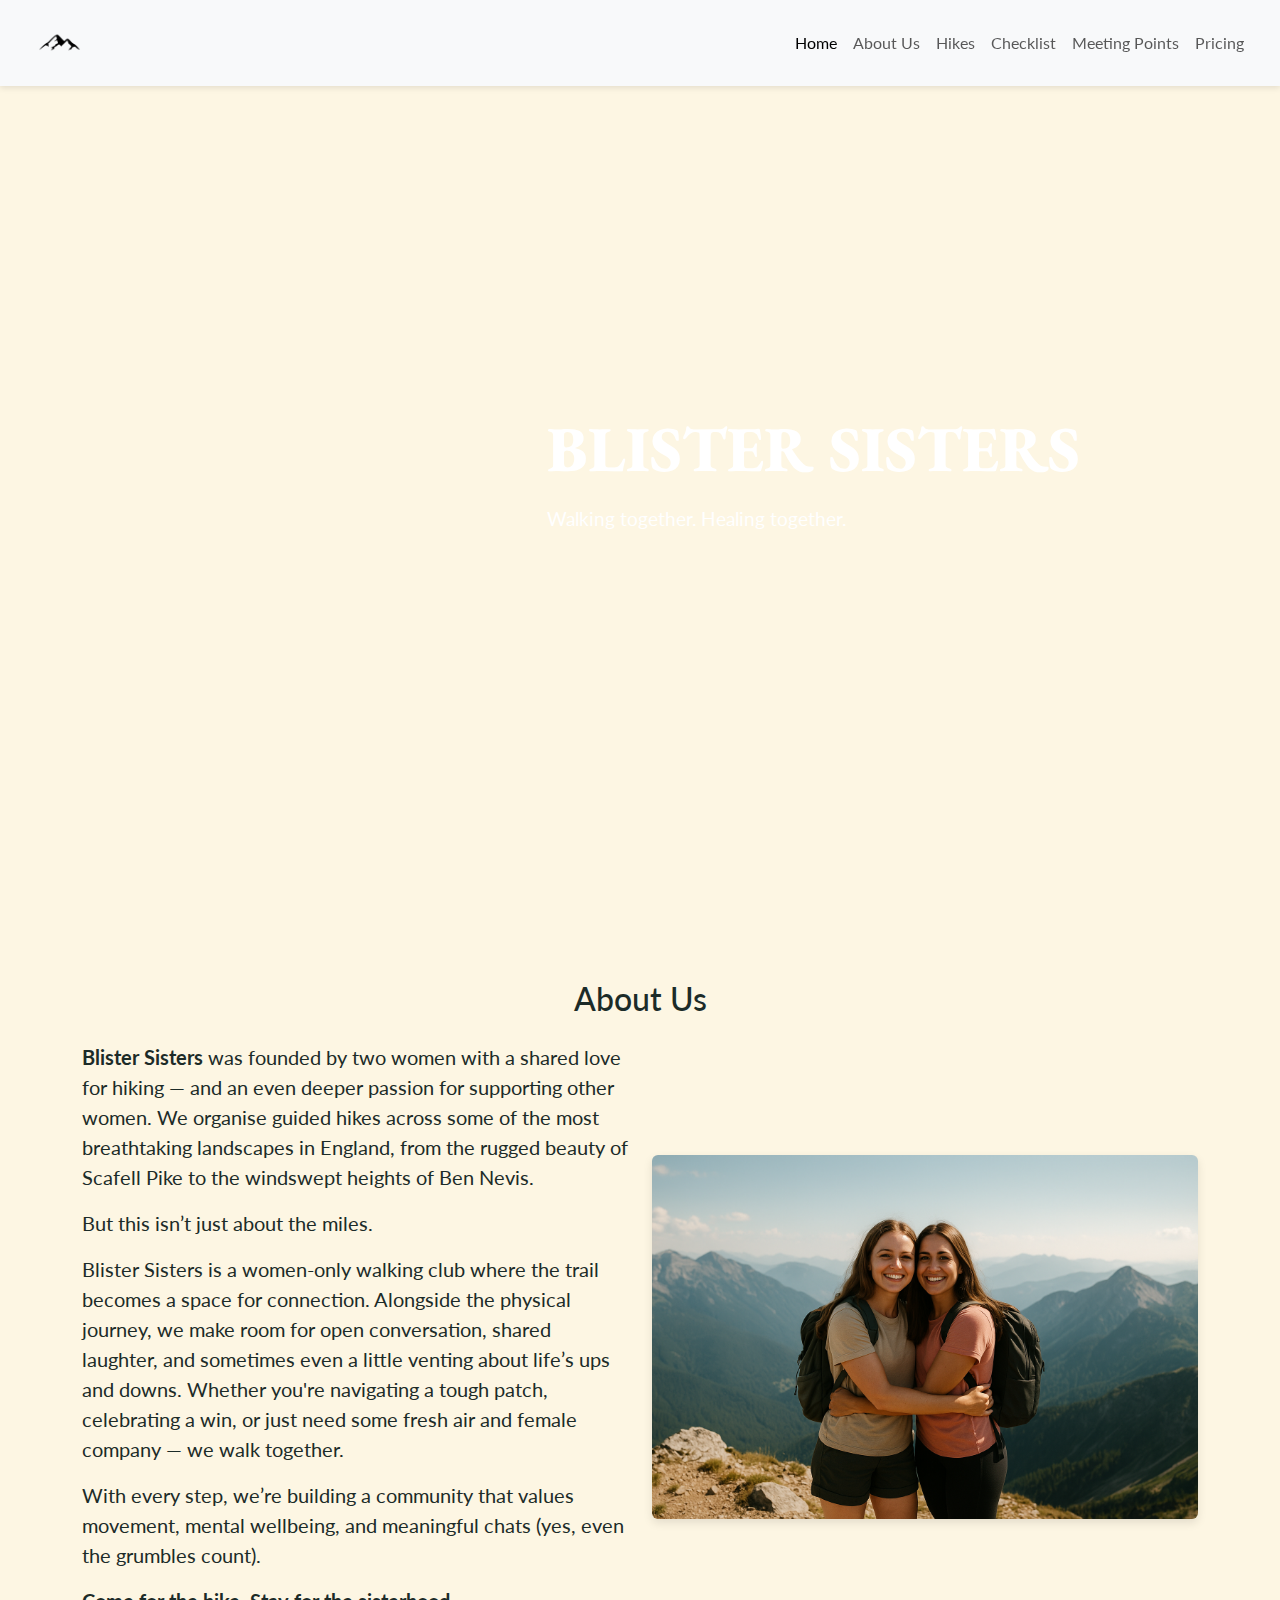
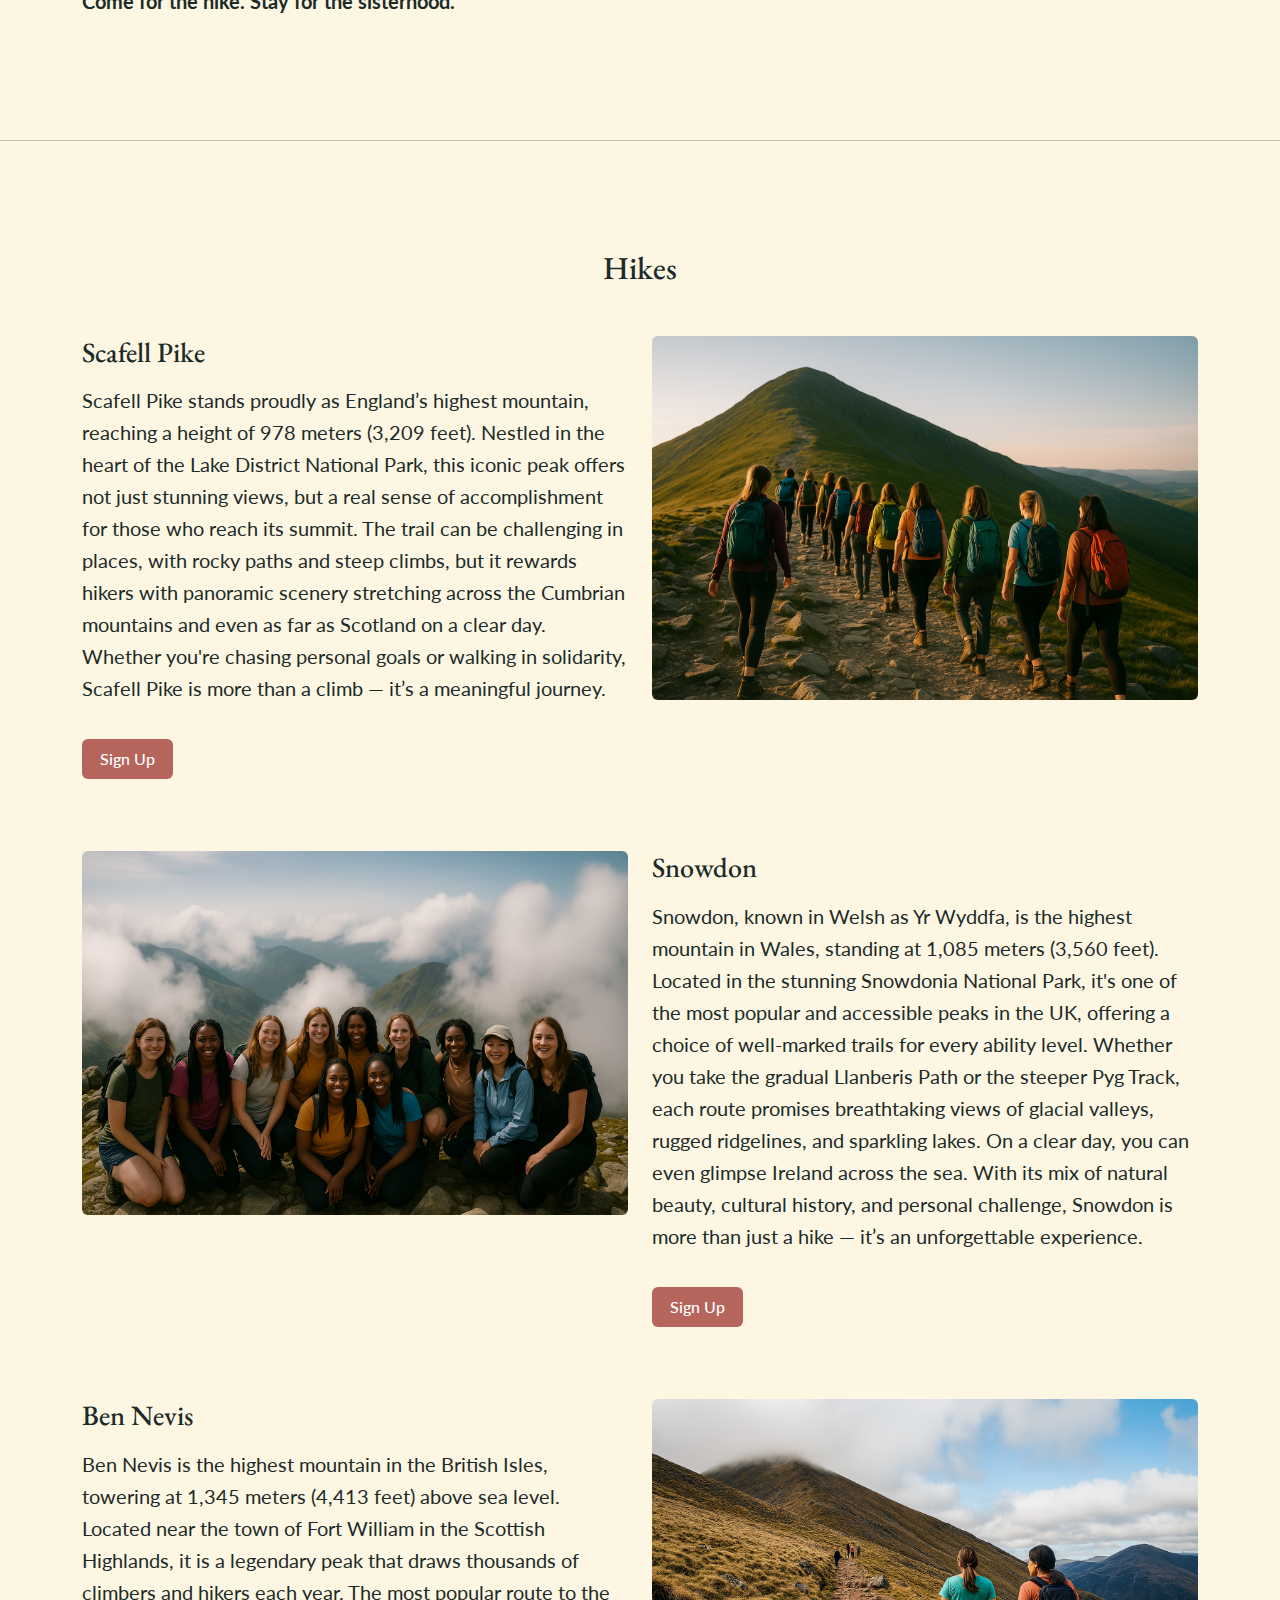
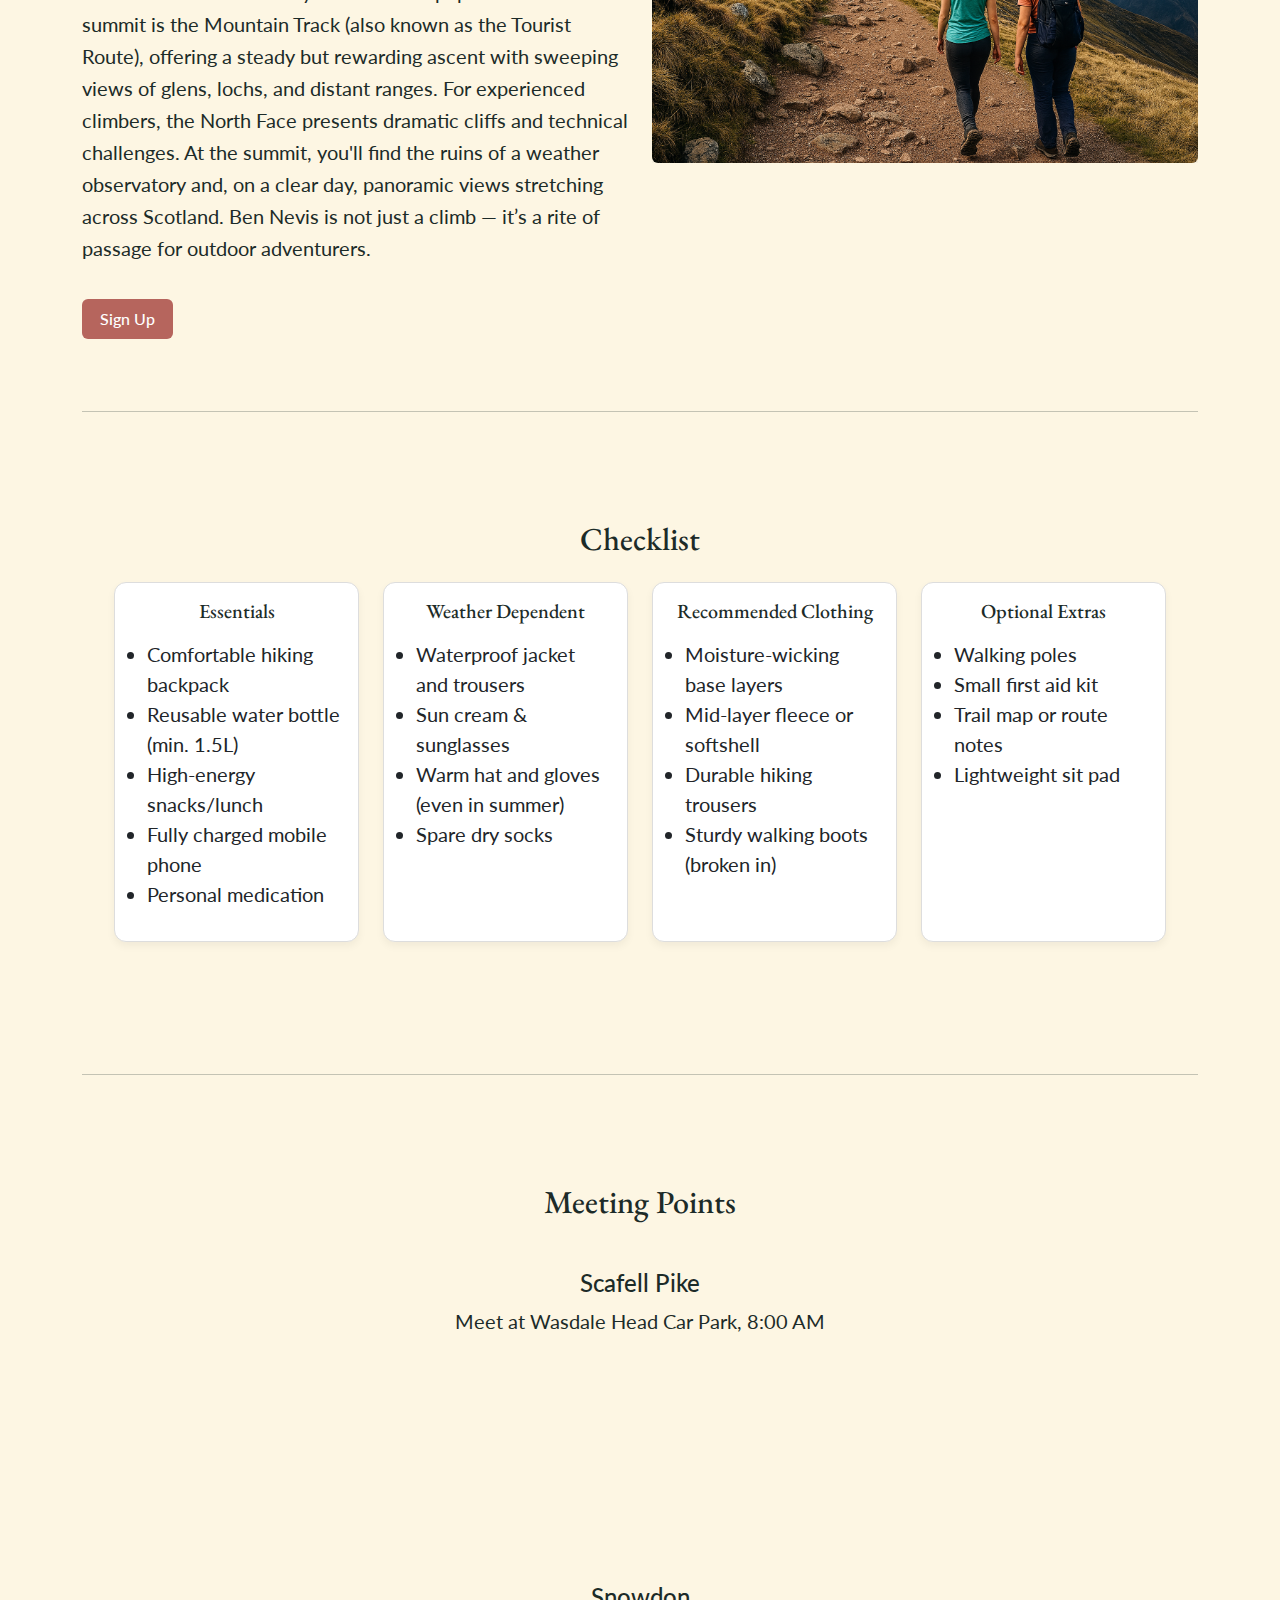
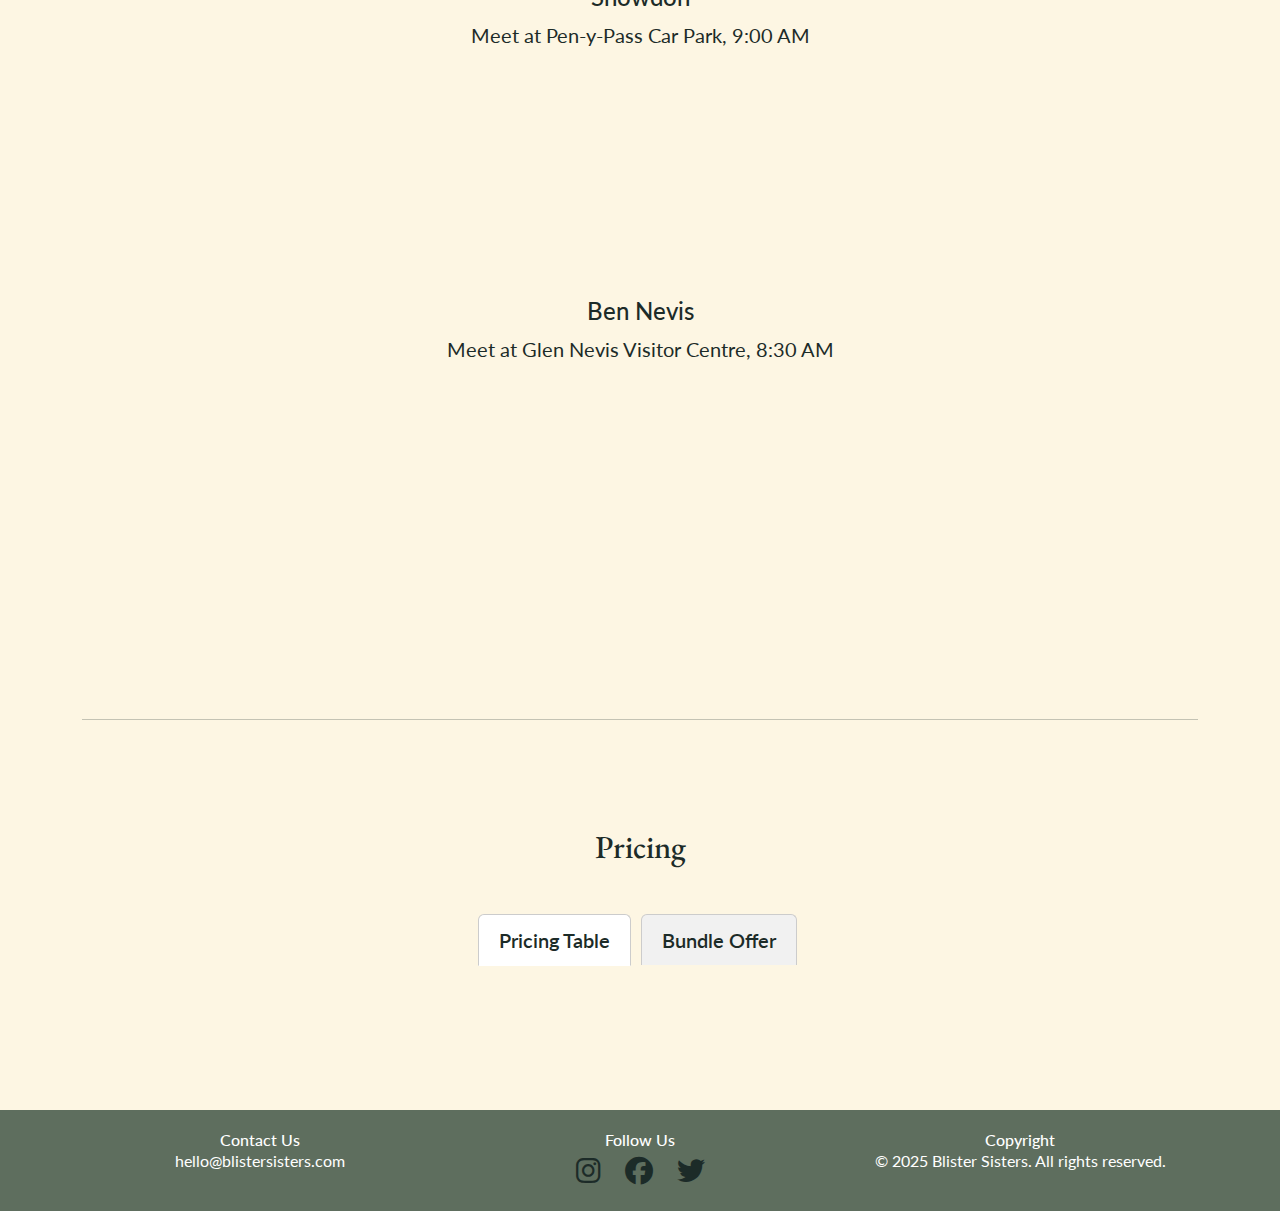
<file: index.html>
<!DOCTYPE html>
<html lang="en">
  <head>
    <meta charset="UTF-8" />
    <meta name="viewport" content="width=device-width, initial-scale=1.0" />

    <!-- Favicons -->
    <link
      rel="apple-touch-icon"
      sizes="180x180"
      href="assets/favicon/apple-touch-icon.png"
    />
    <link
      rel="icon"
      type="image/png"
      sizes="32x32"
      href="assets/favicon/favicon-32x32.png"
    />
    <link
      rel="icon"
      type="image/png"
      sizes="16x16"
      href="assets/favicon/favicon-16x16.png"
    />

    <!-- Font Awesome -->
    <link
      rel="stylesheet"
      href="https://cdnjs.cloudflare.com/ajax/libs/font-awesome/6.4.0/css/all.min.css"
    />

    <!-- Bootstrap CSS -->
    <link
      href="https://cdn.jsdelivr.net/npm/bootstrap@5.3.0/dist/css/bootstrap.min.css"
      rel="stylesheet"
    />
<link rel="preload" href="assets/images/background.webp" as="image" type="image/webp">
    <!-- Custom CSS -->
    <link rel="stylesheet" href="assets/css/style.css" />
    <title>Blister Sisters</title>

  </head>

  <body>
    <!-- Navigation -->
    <nav class="navbar fixed-top navbar-expand-lg custom-navbar">
      <div
        class="container-fluid d-flex justify-content-between align-items-center"
      >
        <a class="navbar-brand" href="#">
          <img class="logo-img"
            src="assets/favicon/android-chrome-512x512.png"
            alt="Blister Sisters Logo"
    
          />
        </a>
        <button
          class="navbar-toggler"
          type="button"
          data-bs-toggle="collapse"
          data-bs-target="#navbarNav"
          aria-controls="navbarNav"
          aria-expanded="false"
          aria-label="Toggle navigation"
        >
          <span class="navbar-toggler-icon"></span>
        </button>
        <div class="collapse navbar-collapse" id="navbarNav">
          <ul class="navbar-nav ms-auto">
            <li class="nav-item">
              <a class="nav-link active" href="#hero">Home</a>
            </li>
            <li class="nav-item">
              <a class="nav-link" href="#about">About Us</a>
            </li>
            <li class="nav-item">
              <a class="nav-link" href="#hikes">Hikes</a>
            </li>
            <li class="nav-item">
              <a class="nav-link" href="#checklist">Checklist</a>
            </li>
            <li class="nav-item">
              <a class="nav-link" href="#meeting-points">Meeting Points</a>
            </li>
            <li class="nav-item">
              <a class="nav-link" href="#pricing">Pricing</a>
            </li>
          </ul>
        </div>
      </div>
    </nav>

    <main>

    <!-- HERO SECTION -->
    <header class="hero" id="hero">
      <div class="container hero-overlay">
        <h1>BLISTER SISTERS</h1>
        <p>Walking together. Healing together.</p>
      </div>
    </header>


    <!-- ABOUT SECTION -->
    <section class="about-section fs-5" id="about">
    <div class="container">
      <h2 class="text-center mb-4">About Us</h2>
      <div class="row align-items-center">
        <div class="col-md-6">
          <div class="about-text">
         <p><strong>Blister Sisters</strong> was founded by two women with a shared love for hiking — and an even deeper passion for supporting other women. We organise guided hikes across some of the most breathtaking landscapes in England, from the rugged beauty of Scafell Pike to the windswept heights of Ben Nevis.
  </p>
  <p>
    But this isn’t just about the miles.
  </p>
  <p>
    Blister Sisters is a women-only walking club where the trail becomes a space for connection. Alongside the physical journey, we make room for open conversation, shared laughter, and sometimes even a little venting about life’s ups and downs. Whether you're navigating a tough patch, celebrating a win, or just need some fresh air and female company — we walk together.
  </p>
  <p>
    With every step, we’re building a community that values movement, mental wellbeing, and meaningful chats (yes, even the grumbles count).
  </p>
  <p>
    <strong>Come for the hike. Stay for the sisterhood.</strong>
  </p>
</div>
      </p>
   
    </div>
<div class="col-md-6">
    <div class="about-image">

      <img src="assets/images/two-women.png" alt="Two women standing on a mountain" class="img-fluid rounded"/>
    </div>
  </div>
    </section>

    <hr class="my-5" />

    <!-- HIKES SECTION -->
<section class="hikes-section fs-5" id="hikes">
  <div class="container">
    <h2 class="text-center mb-5">Hikes</h2>

  <!-- Hike 1: Text left, Image right on desktop | Image first on mobile -->
<div class="row align-items-stretch mb-5 pb-4 hike-card">
  <!-- Image Column -->
  <div class="col-md-6 order-1 order-md-2">
    <div class="hike-image-wrapper position-relative">
      <img src="assets/images/scafell-pike.png" alt="Scafell Pike" class="img-fluid rounded" />
      <div class="hover-overlay d-flex justify-content-center align-items-center">
        <a href="#" class="btn btn-signup" data-bs-toggle="modal" data-bs-target="#signupModal">Sign Up</a>
      </div>
    </div>
  </div>

  <!-- Text Column -->
  <div class="col-md-6 order-2 order-md-1 d-flex flex-column">
    <h3>Scafell Pike</h3>
    <p>
      Scafell Pike stands proudly as England’s highest mountain, reaching a height of 978 meters (3,209 feet). Nestled in the heart of the Lake District National Park, this iconic peak offers not just stunning views, but a real sense of accomplishment for those who reach its summit. The trail can be challenging in places, with rocky paths and steep climbs, but it rewards hikers with panoramic scenery stretching across the Cumbrian mountains and even as far as Scotland on a clear day. Whether you're chasing personal goals or walking in solidarity, Scafell Pike is more than a climb — it’s a meaningful journey.
    </p>
    <div class="text-start mt-auto d-none d-md-block">
      <a href="#" class="btn-signup" data-bs-toggle="modal" data-bs-target="#signupModal">Sign Up</a>
    </div>
  </div>
</div>

    <!-- Hike 2 -->
<!-- Hike 2 -->
<div class="row align-items-stretch mb-5 pb-4 hike-card">
  <div class="col-md-6 order-1 order-md-1">
    <div class="hike-image-wrapper position-relative">
      <img src="assets/images/snowdon.png" alt="Snowdon" class="img-fluid rounded" />
      <div class="hover-overlay d-flex justify-content-center align-items-center">
        <a href="#" class="btn btn-signup" data-bs-toggle="modal" data-bs-target="#signupModal">Sign Up</a>
      </div>
    </div>
  </div>

  <div class="col-md-6 order-2 order-md-2 d-flex flex-column">
    <h3>Snowdon</h3>
    <p>
      Snowdon, known in Welsh as Yr Wyddfa, is the highest mountain in Wales, standing at 1,085 meters (3,560 feet). Located in the stunning Snowdonia National Park, it's one of the most popular and accessible peaks in the UK, offering a choice of well-marked trails for every ability level. Whether you take the gradual Llanberis Path or the steeper Pyg Track, each route promises breathtaking views of glacial valleys, rugged ridgelines, and sparkling lakes. On a clear day, you can even glimpse Ireland across the sea. With its mix of natural beauty, cultural history, and personal challenge, Snowdon is more than just a hike — it’s an unforgettable experience.
    </p>
    <div class="text-start mt-auto d-none d-md-block">
      <a href="#" class="btn-signup" data-bs-toggle="modal" data-bs-target="#signupModal">Sign Up</a>
    </div>
  </div>
</div>

   <!-- Hike 3 -->
<!-- Hike 3 -->
<div class="row align-items-stretch mb-5 pb-4 hike-card">
  <div class="col-md-6 order-1 order-md-2">
    <div class="hike-image-wrapper position-relative">
      <img src="assets/images/ben-nevis.png" alt="Ben Nevis" class="img-fluid rounded" />
      <div class="hover-overlay d-flex justify-content-center align-items-center">
        <a href="#" class="btn btn-signup" data-bs-toggle="modal" data-bs-target="#signupModal">Sign Up</a>
      </div>
    </div>
  </div>

  <div class="col-md-6 order-2 order-md-1 d-flex flex-column">
    <h3>Ben Nevis</h3>
    <p>
      Ben Nevis is the highest mountain in the British Isles, towering at 1,345 meters (4,413 feet) above sea level. Located near the town of Fort William in the Scottish Highlands, it is a legendary peak that draws thousands of climbers and hikers each year. The most popular route to the summit is the Mountain Track (also known as the Tourist Route), offering a steady but rewarding ascent with sweeping views of glens, lochs, and distant ranges. For experienced climbers, the North Face presents dramatic cliffs and technical challenges. At the summit, you'll find the ruins of a weather observatory and, on a clear day, panoramic views stretching across Scotland. Ben Nevis is not just a climb — it’s a rite of passage for outdoor adventurers.
    </p>
    <div class="text-start mt-auto d-none d-md-block">
      <a href="#" class="btn-signup" data-bs-toggle="modal" data-bs-target="#signupModal">Sign Up</a>
    </div>
  </div>
</div>

<hr class="my-5" />

    <!-- CHECKLIST SECTION -->

   <section class="checklist-section" id="checklist">
  <div class="container">
    <h2 class="text-center mb-4">Checklist</h2>

    <div class="row justify-content-center checklist-cards">

      <!-- Essentials -->
      <div class="col-md-3 col-sm-6 mb-4">
        <div class="card h-100">
          <div class="card-body">
            <h5 class="card-title">Essentials</h5>
            <ul class="ps-3">
              <li>Comfortable hiking backpack</li>
              <li>Reusable water bottle (min. 1.5L)</li>
              <li>High-energy snacks/lunch</li>
              <li>Fully charged mobile phone</li>
              <li>Personal medication</li>
            </ul>
          </div>
        </div>
      </div>

      <!-- Weather-Dependent -->
      <div class="col-md-3 col-sm-6 mb-4">
        <div class="card h-100">
          <div class="card-body">
            <h5 class="card-title">Weather Dependent</h5>
            <ul class="ps-3">
              <li>Waterproof jacket and trousers</li>
              <li>Sun cream & sunglasses</li>
              <li>Warm hat and gloves (even in summer)</li>
              <li>Spare dry socks</li>
            </ul>
          </div>
        </div>
      </div>

      <!-- Recommended Clothing -->
      <div class="col-md-3 col-sm-6 mb-4">
        <div class="card h-100">
          <div class="card-body">
            <h5 class="card-title">Recommended Clothing</h5>
            <ul class="ps-3">
              <li>Moisture-wicking base layers</li>
              <li>Mid-layer fleece or softshell</li>
              <li>Durable hiking trousers</li>
              <li>Sturdy walking boots (broken in)</li>
            </ul>
          </div>
        </div>
      </div>

      <!-- Optional Extras -->
      <div class="col-md-3 col-sm-6 mb-4">
        <div class="card h-100">
          <div class="card-body">
            <h5 class="card-title">Optional Extras</h5>
            <ul class="ps-3">
              <li>Walking poles</li>
              <li>Small first aid kit</li>
              <li>Trail map or route notes</li>
              <li>Lightweight sit pad</li>
            </ul>
          </div>
        </div>
      </div>

    </div>
  </div>
</section>
<hr class="my-5" />

    <!-- MEETING POINTS SECTION -->

    <section class="meeting-points-section" id="meeting-points">
       <div class="container">
    <h2 class="text-center mb-5">Meeting Points</h2>

    <div class="row mb-4">
      <div class="col-md-6 offset-md-3 text-center">
        <h4>Scafell Pike</h4>
        <p>Meet at Wasdale Head Car Park, 8:00 AM</p>
       <iframe
  src="https://www.google.com/maps/embed?pb=!1m18!1m12!1m3!1d9424.150452316332!2d-3.281648465168986!3d54.45219400320609!2m3!1f0!2f0!3f0!3m2!1i1024!2i768!4f13.1!3m3!1m2!1s0x487d6044ea3dc1d1%3A0x9c64d6a621a1d0b3!2sWasdale%20Head%20Car%20Park!5e0!3m2!1sen!2suk!4v1713880671406!5m2!1sen!2suk"
  width="100%" height="200" style="border:0;" allowfullscreen="" loading="lazy"
  referrerpolicy="no-referrer-when-downgrade">
</iframe>
      </div>
    </div>

    <div class="row mb-4">
      <div class="col-md-6 offset-md-3 text-center">
        <h4>Snowdon</h4>
        <p>Meet at Pen-y-Pass Car Park, 9:00 AM</p>
       <iframe
  src="https://www.google.com/maps/embed?pb=!1m18!1m12!1m3!1d2343.6074771457013!2d-4.068565284016837!3d53.080132779917144!2m3!1f0!2f0!3f0!3m2!1i1024!2i768!4f13.1!3m3!1m2!1s0x48654a8b09e1c709%3A0x4b41dfb345b7b36!2sPen-y-Pass%20Car%20Park!5e0!3m2!1sen!2suk!4v1713880813514!5m2!1sen!2suk"
  width="100%" height="200" style="border:0;" allowfullscreen="" loading="lazy"
  referrerpolicy="no-referrer-when-downgrade">
</iframe>
      </div>
    </div>

    <div class="row mb-4">
      <div class="col-md-6 offset-md-3 text-center">
        <h4>Ben Nevis</h4>
        <p>Meet at Glen Nevis Visitor Centre, 8:30 AM</p>
        <iframe
  src="https://www.google.com/maps/embed?pb=!1m18!1m12!1m3!1d2177.8211874209896!2d-5.077556984036301!3d56.80299878076773!2m3!1f0!2f0!3f0!3m2!1i1024!2i768!4f13.1!3m3!1m2!1s0x488dcba56fc5cb3d%3A0x3e97f7f53d47d3ac!2sGlen%20Nevis%20Visitor%20Centre!5e0!3m2!1sen!2suk!4v1713880916767!5m2!1sen!2suk"
  width="100%" height="200" style="border:0;" allowfullscreen="" loading="lazy"
  referrerpolicy="no-referrer-when-downgrade">
</iframe>
      </div>
    </div>
  </div>
</section>
  

    <hr class="my-5" />

    <!--PRICING SECTION-->
<section class="pricing-section" id="pricing">
  <div class="container">
    <h2 class="text-center mb-5">Pricing</h2>

    <div class="text-center mb-4">
      <div class="pricing-tabs">
        <!-- Radio Buttons -->
        <input type="radio" name="tabset" id="tab1" checked />
        <label for="tab1">Pricing Table</label>

        <input type="radio" name="tabset" id="tab2" />
        <label for="tab2">Bundle Offer</label>

        <!-- Tab Panels -->
        <div class="tab-panel">
          <div class="table-responsive">
            <table class="table table-bordered text-center align-middle">
              <thead class="table-light">
                <tr>
                  <th>Hike</th>
                  <th>Price</th>
                  <th>Notes</th>
                </tr>
              </thead>
              <tbody>
                <tr>
                  <td>Snowdon</td>
                  <td>£35</td>
                  <td>Great for beginners · Includes guide & transport</td>
                </tr>
                <tr>
                  <td>Ben Nevis</td>
                  <td>£50</td>
                  <td>Most challenging hike · Full-day adventure for experienced hikers</td>
                </tr>
                <tr>
                  <td>Scafell Pike</td>
                  <td>£40</td>
                  <td>Ideal for intermediates · Stunning views from England’s highest peak</td>
                </tr>
                <tr class="bundle-highlight">
                  <td><strong>All 3 hikes</strong></td>
                  <td><strong>£110</strong> <em>(save £15)</em></td>
                  <td>Discounted bundle · Flexible booking across dates</td>
                </tr>
              </tbody>
            </table>
          </div>
        </div>

        <div class="tab-panel">
          <div class="text-center">
            <h4>Bundle Offer</h4>
            <p>Join all three hikes — <strong>Snowdon</strong>, <strong>Ben Nevis</strong>, and <strong>Scafell Pike</strong> — for just <strong>£110</strong>.</p>
            <p>You save <strong>£15</strong> compared to booking individually!</p>
            <p>Perfect if you want the full Blister Sisters challenge across breathtaking landscapes.</p>
            <a href="#" class="btn-signup mt-3" data-bs-toggle="modal" data-bs-target="#signupModal" data-hike="bundle">Book the Bundle</a>
          </div>
        </div>
      </div>
    </div>
  </div>
</section>

</main>

    <!-- FOOTER -->
    <footer class="site-footer">
  <div class="container">
    <div class="row text-center text-md-start">
      
      <!-- Contact Us -->
      <div class="col-md-4 mb-3 mb-md-0">
        <h6>Contact Us</h6>
        <p>hello@blistersisters.com</p>
      </div>

      <!-- Follow Us -->
      <div class="col-md-4 mb-3 mb-md-0 text-center">
        <h6>Follow Us</h6>
        <div class="social">
      <a
          href="https://www.instagram.com/"
          target="_blank"
          rel="noopener"
          aria-label="Visit our Instagram page"
          ><i class="fa-brands fa-instagram"></i
        ></a>
        <a
          href="https://www.facebook.com/"
          target="_blank"
          rel="noopener"
          aria-label="Visit our Facebook page"
          ><i class="fa-brands fa-facebook"></i
        ></a>
        <a
          href="https://www.x.com/"
          target="_blank"
          rel="noopener"
          aria-label="Visit our X page"
        >
          <i class="fa-brands fa-twitter"></i
        ></a>
        </div>
      </div>

      <!-- Copyright -->
      <div class="col-md-4 text-md-end text-center">
        <h6>Copyright</h6>
        <p>&copy; 2025 Blister Sisters. All rights reserved.</p>
      </div>

    </div>
  </div>
</footer>

 <!-- SIGNUP MODAL -->
<div class="modal fade" id="signupModal" tabindex="-1" aria-labelledby="signupModalLabel" aria-hidden="true">
  <div class="modal-dialog">
    <div class="modal-content">
      <div class="modal-header">
        <h5 class="modal-title" id="signupModalLabel">Sign Up for a Hike</h5>
        <button type="button" class="btn-close" data-bs-dismiss="modal" aria-label="Close"></button>
      </div>
      <div class="modal-body">
        <form action="success.html" method="GET">
          <div class="mb-3">
            <label for="name" class="form-label">Your Name</label>
            <input type="text" class="form-control" id="name" required>
          </div>
          <div class="mb-3">
            <label for="email" class="form-label">Email Address</label>
            <input type="email" class="form-control" id="email" required>
          </div>
          <div class="mb-3">
            <label for="phone" class="form-label">Phone Number</label>
            <input type="tel" class="form-control" id="phone" required>
          </div>
          <div class="mb-3">
            <label for="hikeSelect" class="form-label">Select a Hike</label>
            <select class="form-select" id="hikeSelect" required>
              <option selected disabled value="">Choose a hike...</option>
              <option value="scafell">Scafell Pike</option>
              <option value="snowdon">Snowdon</option>
              <option value="ben-nevis">Ben Nevis</option>
               <option value="bundle">All 3 hikes (Bundle)</option> 
            </select>
          </div>
          <button type="submit" class="btn btn-signup w-100">Sign Up</button>
        </form>
      </div>
    </div>
  </div>
</div>

<!-- Bootstrap JS -->
<script src="https://cdn.jsdelivr.net/npm/bootstrap@5.3.0/dist/js/bootstrap.bundle.min.js"></script>
</body>
</html>
</file>
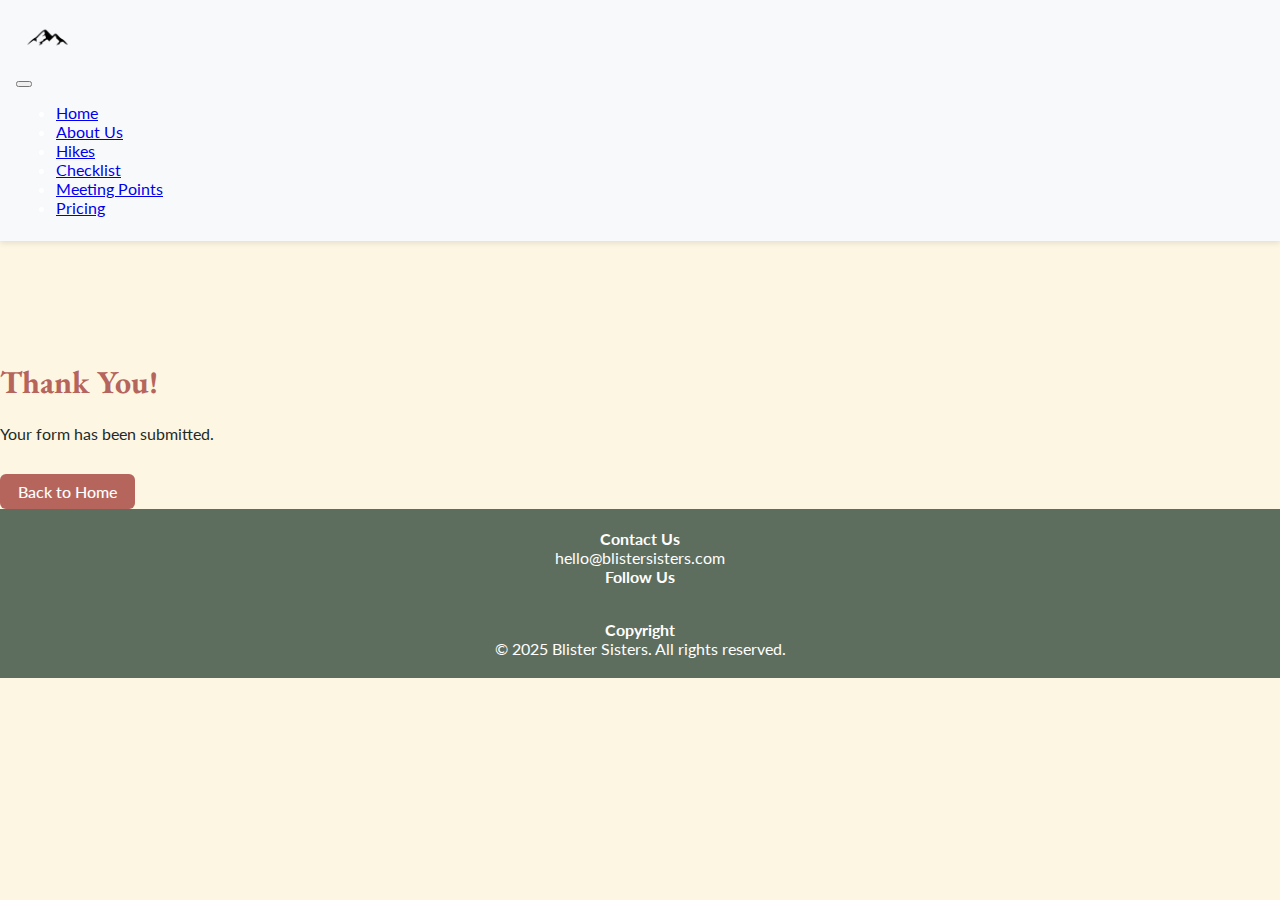
<file: success.html>
<!DOCTYPE html>
<html lang="en">
<head>
  <meta charset="UTF-8" />
  <meta name="viewport" content="width=device-width, initial-scale=1.0" />
  <meta name="description" content="Thank you message for form submission" />
  <title>Thank You | Blister Sisters</title>

  <!-- Bootstrap CSS -->
  <link
    href="https://cdn.jsdelivr.net/npm/bootstrap@5.3.7/dist/css/bootstrap.min.css"
    rel="stylesheet"
    integrity="sha384-LN+7fdVzj6u52u30Kp6M/trliBMCMKTyK833zpbD+pXdCLuTusPj697FH4R/5mcr"
    crossorigin="anonymous"
  />

  <!--Custom CSS -->
 <link rel="stylesheet" href="assets/css/style.css" />
</head>
<body class="d-flex flex-column min-vh-100">

   <!-- Navigation -->
    <nav class="navbar fixed-top navbar-expand-lg custom-navbar">
      <div
        class="container-fluid d-flex justify-content-between align-items-center"
      >
        <a class="navbar-brand" href="#">
          <img class="logo-img"
            src="assets/favicon/android-chrome-512x512.png"
            alt="Blister Sisters Logo"
    
          />
        </a>
        <button
          class="navbar-toggler"
          type="button"
          data-bs-toggle="collapse"
          data-bs-target="#navbarNav"
          aria-controls="navbarNav"
          aria-expanded="false"
          aria-label="Toggle navigation"
        >
          <span class="navbar-toggler-icon"></span>
        </button>
        <div class="collapse navbar-collapse" id="navbarNav">
          <ul class="navbar-nav ms-auto">
            <li class="nav-item">
              <a class="nav-link active" href="#hero">Home</a>
            </li>
            <li class="nav-item">
              <a class="nav-link" href="#about">About Us</a>
            </li>
            <li class="nav-item">
              <a class="nav-link" href="#hikes">Hikes</a>
            </li>
            <li class="nav-item">
              <a class="nav-link" href="#checklist">Checklist</a>
            </li>
            <li class="nav-item">
              <a class="nav-link" href="#meeting-points">Meeting Points</a>
            </li>
            <li class="nav-item">
              <a class="nav-link" href="#pricing">Pricing</a>
            </li>
          </ul>
        </div>
      </div>
    </nav>


  <!-- MAIN CONTENT -->
  <main class="container text-center flex-grow-1" style="margin-top: 120px;">
    <h1 class="display-4 mb-3">Thank You!</h1>
    <p class="lead">Your form has been submitted.</p>
    <a href="index.html" class="btn-signup">Back to Home</a>
  </main>

  <!-- FOOTER -->
    <footer class="site-footer">
  <div class="container">
    <div class="row text-center text-md-start">
      
      <div class="col-md-4 mb-3 mb-md-0">
        <h6>Contact Us</h6>
        <p>hello@blistersisters.com</p>
      </div>

      <div class="col-md-4 mb-3 mb-md-0 text-center">
        <h6>Follow Us</h6>
        <div class="social">
      <a
          href="https://www.instagram.com/"
          target="_blank"
          rel="noopener"
          aria-label="Visit our Instagram page"
          ><i class="fa-brands fa-instagram"></i
        ></a>
        <a
          href="https://www.facebook.com/"
          target="_blank"
          rel="noopener"
          aria-label="Visit our Facebook page"
          ><i class="fa-brands fa-facebook"></i
        ></a>
        <a
          href="https://www.x.com/"
          target="_blank"
          rel="noopener"
          aria-label="Visit our X page"
        >
          <i class="fa-brands fa-twitter"></i
        ></a>
        </div>
      </div>

      <div class="col-md-4 text-md-end text-center">
        <h6>Copyright</h6>
        <p>&copy; 2025 Blister Sisters. All rights reserved.</p>
      </div>

    </div>
  </div>
</footer>

  <!-- Bootstrap JS -->
  <script
    src="https://cdn.jsdelivr.net/npm/bootstrap@5.3.7/dist/js/bootstrap.bundle.min.js"
    integrity="sha384-ndDqU0Gzau9qJ1lfW4pNLlhNTkCfHzAVBReH9diLvGRem5+R9g2FzA8ZGN954O5Q"
    crossorigin="anonymous"
  ></script>
</body>
</html>
</file>
<file: assets/css/style.css>
/* Google Fonts Import */
@import url("https://fonts.googleapis.com/css2?family=EB+Garamond:ital,wght@0,400..800;1,400..800&family=Lato:ital,wght@0,100;0,300;0,400;0,700;0,900;1,100;1,300;1,400;1,700;1,900&display=swap");

/* CSS Variables */
:root {
  --font-primary: "Lato", sans-serif;
  --font-heading: "EB Garamond", serif;
  --color-dark-green: #1c2b28;
  --color-warm-pink: #b6655d;
  --color-soft-beige: #fdf6e3;
  --color-overlay: rgba(86, 46, 45, 0.5);
  --text-light: #ffffff;
  --color-light-grey: #f8f9fa;
}

*,
*::before,
*::after {
  box-sizing: border-box;
}

/* Global Styles */
body {
  font-family: var(--font-primary);
  background-color: var(--color-soft-beige);
  color: var(--color-dark-green);
  background-size: cover;
  background-position: center;
  background-repeat: no-repeat;
  background-attachment: fixed;
  margin: 0;
  padding: 0;
  overflow-x: hidden;
  height: 100%;
}

h1 {
  font-family: var(--font-heading);
  color: var(--color-warm-pink);
}

.logo-img {
  height: 60px;
  width: auto;
}

img {
  max-width: 100%;
  height: auto;
  display: block;
}

html {
  scroll-behavior: smooth;
  scroll-padding-top: 80px;
}

html,
body {
  height: 100%;
}

/* iPhone full-height fix */
@supports (-webkit-touch-callout: none) {
  .hero {
    height: -webkit-fill-available;
    min-height: -webkit-fill-available;
  }
}
/* Hero Section */
.hero {
  min-height: 100vh;
  display: flex;
  align-items: center;
  justify-content: flex-start;
  padding: 80px 1rem 2rem;
  color: var(--text-light);
  position: relative;
  overflow: hidden;
  text-align: left;
  flex-direction: row;
}
.hero-img {
  position: absolute;
  top: 0;
  left: 0;
  width: 100%;
  height: 100%;
  object-fit: cover;
  z-index: 0;
}

.hero h1 {
  font-size: 5rem;
  margin-bottom: 20px;
  color: var(--text-light);
}
.hero p {
  font-size: 1.2rem;
  margin: 0;
  color: var(--text-light);
}
.hero-overlay {
  position: relative;
  z-index: 2;
  display: flex;
  flex-direction: column;
  align-items: flex-start;
  justify-content: center;
  text-align: left;
  max-width: 800px;
  padding-left: 24vw;
  padding-right: 10vw;
}

.hero-overlay h1 {
  color: var(--text-light);
  margin-bottom: 20px;
  font-size: clamp(2rem, 5.5vw, 4rem);
  white-space: nowrap;
  text-align: left;
  line-height: 1.1;
  font-weight: 800;
}

.hero-overlay p {
  font-size: 1.2rem;
  color: var(--text-light);
  margin: 0;
  white-space: nowrap;
}

/* About section */

.about-image img {
  height: auto;
  max-height: 450px;
  width: 100%;
  max-width: 100%;
  object-fit: cover;
  border-radius: 10px;
  box-shadow: 0 4px 10px rgba(0, 0, 0, 0.1);
}

.about-section {
  padding: 60px 20px;
  margin-top: 20px;
}

.about-content {
  display: flex;
  gap: 40px;
  align-items: center;
  justify-content: space-between;
  max-width: 1200px;
  margin: 0 auto;
  flex-wrap: wrap;
}

.about-text {
  flex: 0 0 50%;
  min-width: 300px;
}
.about-image {
  display: flex;
  align-items: center;
  justify-content: center;
  max-height: 100%;
}

.about-section h2 {
  text-align: center;
  margin-bottom: 40px;
}

/* Hikes Section */
.hikes-section {
  padding: 60px 20px;
  background-color: var(--color-soft-beige);
}

.hikes-section h2 {
  font-family: var(--font-heading);
  margin-bottom: 40px;
  color: var(--color-dark-green);
}

.btn-signup {
  background-color: var(--color-warm-pink);
  color: #ffffff;
  border: none;
  transition: background-color 0.3s ease;
  padding: 8px 18px;
  font-weight: 500;
  font-size: 1rem;
  margin-top: 15px;
  text-decoration: none;
  display: inline-block;
  border-radius: 0.375rem;
}

.btn-signup:hover {
  background-color: #944e48;
}

.hike-card {
  margin-bottom: 2rem;
}

.hike-card .col-md-5 {
  display: flex;
  flex-direction: column;
  justify-content: flex-start;
}

.hike-card img {
  border-radius: 10px;
  box-shadow: 0 4px 10px rgba(0, 0, 0, 0.08);
}

.hike-card h3 {
  font-family: var(--font-heading);
  margin-bottom: 15px;
  font-size: 1.75rem;
  color: var(--color-dark-green);
}

.hike-card p {
  margin-bottom: 20px;
  color: var(--color-dark-green);
  font-size: inherit;
  line-height: 1.6;
}

.hike-card .text-end {
  display: flex;
  justify-content: flex-end;
}

.hike-image-wrapper {
  position: relative;
  overflow: hidden;
}

.hover-overlay {
  position: absolute;
  top: 0;
  left: 0;
  height: 100%;
  width: 100%;
  background-color: rgba(0, 0, 0, 0.5);
  display: flex;
  justify-content: center;
  align-items: center;
  opacity: 0;
  transition: opacity 0.3s ease-in-out;
}

.hike-image-wrapper:hover .hover-overlay {
  opacity: 1;
}

.hover-overlay .btn {
  background-color: #b6655d;
  color: #000000;
  border: none;
}
/* Custom Navbar styles*/
.custom-navbar {
  background-color: var(--color-light-grey);
  color: var(--text-light);
  width: 100%;
  padding: 0.5rem 1rem;
  box-shadow: 0 2px 6px rgba(0, 0, 0, 0.1);
  z-index: 1030;
}
/* Checklist section */
.checklist-section {
  padding: 60px 20px;
  text-align: center;
  background-color: var(--color-soft-beige);
}

.checklist-section h2 {
  font-family: var(--font-heading);
  color: var(--color-dark-green);
}

.checklist-cards .card {
  border: 1px solid #ddd;
  border-radius: 12px;
  background-color: #ffffff;
  box-shadow: 0 4px 8px rgba(0, 0, 0, 0.05);
  transition: transform 0.2s ease;
  height: 100%;
}

.checklist-cards .card:hover {
  transform: translateY(-4px);
}

.checklist-cards .card-title {
  font-family: var(--font-heading);
  color: var(--color-dark-green);
  font-size: 1.25rem;
  margin-bottom: 1rem;
}

.checklist-cards .card-body ul {
  text-align: left;
}
/* Meeting points section */
.meeting-points-section {
  padding: 60px 20px;
  background-color: var(--color-soft-beige);
  scroll-margin-top: 100px;
}

.meeting-points-section h2 {
  font-family: var(--font-heading);
  margin-bottom: 40px;
  color: var(--color-dark-green);
}
.map-frame {
  width: 100%;
  border: 0;
}

/* Footer */
.site-footer .social a {
  margin: 0 10px;
  font-size: 1.75rem;
  text-decoration: none;
  outline: none;
}

.site-footer .social a:focus,
.site-footer .social a:hover {
  text-decoration: none;
  outline: none;
}

.site-footer .fa-brands {
  color: var(--color-dark-green);
  transition: color 0.3s ease;
}

.site-footer .fa-brands:hover {
  color: #808580;
}

/* Pricing section */

.pricing-section {
  padding: 60px 20px;
  background-color: var(--color-soft-beige);
  scroll-margin-top: 100px;
}

.pricing-section h2 {
  font-family: var(--font-heading);
  margin-bottom: 40px;
  color: var(--color-dark-green);
}

.pricing-tabs {
  max-width: 800px;
  margin: 0 auto;
}

.pricing-tabs input[type="radio"] {
  display: none;
}

.pricing-tabs label {
  display: inline-block;
  padding: 10px 20px;
  background: #f1f1f1;
  cursor: pointer;
  margin-right: 5px;
  border: 1px solid #ccc;
  border-bottom: none;
  border-radius: 6px 6px 0 0;
  font-weight: 600;
  transition: background 0.3s ease;
}

.pricing-tabs label:hover {
  background: #e2e2e2;
}

.pricing-tabs .tab-panel {
  display: none;
  padding: 20px;
  border: 1px solid #ccc;
  border-top: none;
  background: #ffffff;
  border-radius: 0 0 6px 6px;
}

.bundle-highlight {
  background-color: #5e6e5e !important;
  color: #ffffff;
}

#tab1:checked ~ label[for="tab1"],
#tab2:checked ~ label[for="tab2"] {
  background: #ffffff;
  border-bottom: 1px solid #ffffff;
}

#tab1:checked ~ #panel1,
#tab2:checked ~ #panel2 {
  display: block;
}
.table-responsive {
  width: 100%;
  overflow-x: auto;
}

.table-responsive table {
  min-width: 400px;
  width: 100%;
  border-collapse: collapse;
}

table td,
table th {
  padding: 0.5rem;
  text-align: center;
}
.site-footer {
  background-color: #5e6e5e;
  color: #ffffff;
  padding: 20px 0;
  text-align: center;
  font-size: 0.9rem;
}
.site-footer .col-md-4 {
  text-align: center;
}

.site-footer h6,
.site-footer p {
  margin: 0;
  text-align: center;
  font-size: 1rem;
}

/* Media queries */
@media (max-width: 400px) {
  html {
    scroll-padding-top: 320px;
  }

  body {
    font-size: 0.9rem;
  }

  h1,
  h2,
  h3,
  h4,
  h5,
  h6 {
    font-size: 1rem;
  }

  .pricing-tabs {
    width: 100%;
    padding: 0 0.25rem;
    box-sizing: border-box;
  }
  .table-responsive {
    width: 100%;
    overflow-x: auto;
    margin-left: auto;
    margin-right: auto;
  }

  .table-responsive table {
    min-width: 360px;
    font-size: 0.8rem;
    margin: 0 auto;
  }

  .table-responsive th,
  .table-responsive td {
    white-space: normal;
    padding: 6px;
  }

  .pricing-tabs .tab-panel {
    padding: 0.25rem;
  }

  .pricing-tabs label {
    font-size: 0.9rem;
  }

  .hero-overlay p {
    font-size: 0.85rem;
    line-height: 1.1;
    word-break: break-word;
    text-align: center;
    max-width: 95%;
    margin: 0 auto;
    white-space: normal;
  }

  .hero-overlay h1 {
    font-size: clamp(1.8rem, 7vw, 2.6rem);
    text-align: center;
    line-height: 1.1;
    margin-bottom: 0.5rem;
    white-space: normal;
  }

  .hero-overlay {
    align-items: center;
    padding-left: 0.5rem;
    padding-right: 0.5rem;
    text-align: center;
  }

  .about-section p,
  .hike-card p,
  .checklist-section li,
  .pricing-section p,
  .site-footer p {
    font-size: 0.85rem;
  }

  .btn-signup {
    font-size: 0.9rem;
    padding: 6px 14px;
  }
  .about-section .container {
    padding-left: 0;
    padding-right: 0;
  }

  .about-section {
    padding: 1rem;
    text-align: center;
  }

  .about-text p {
    text-align: center;
    font-size: 0.85rem;
    line-height: 1.5;
    margin: 0 auto;
    word-break: break-word;
  }

  .about-section h2 {
    text-align: center;
  }

  .about-text {
    max-width: 100%;
    padding-left: 10px;
    padding-right: 10px;
    text-align: center;
    margin: 0 auto;
  }
  .about-image {
    margin-top: 1.5rem;
  }
  .hikes-section p {
    font-size: 0.85rem;
    line-height: 1.4;
  }

  .hikes-section h3 {
    font-size: 1.05rem;
  }
   .row.align-items-center.mb-5,
  .row.align-items-center.mb-5.flex-md-row-reverse {
    flex-direction: column !important;
  }
}

@media (min-width: 401px) and (max-width: 768px) {
  html {
    scroll-padding-top: 300px;
  }

  .btn-signup {
    font-size: 0.9rem;
    padding: 0.5rem 1rem;
  }
   h1 {
    font-size: 2rem;
  }

  h2 {
    font-size: 1.75rem;
  }

  h3 {
    font-size: 1.5rem;
  }

  h4 {
    font-size: 1.3rem;
  }

  h5 {
    font-size: 1.15rem;
  }

  h6 {
    font-size: 1rem;
    font-weight: 600;
  }

  .hero-overlay h1 {
    font-size: clamp(1.8rem, 5.5vw, 2.6rem);
  }

  .hero-overlay p {
    font-size: 1rem;
  }

  .about-section p,
  .about-text p,
  .hike-card p,
  .checklist-section li,
  .pricing-section p,
  .site-footer p {
    font-size: 0.95rem;
  }

  .pricing-tabs label {
    font-size: 0.95rem;
  }

  .btn-signup {
    font-size: 0.9rem;
    padding: 0.5rem 1rem;
  }

  .about-section,
  .hikes-section,
  .checklist-section,
  .pricing-section {
    padding-left: 1rem;
    padding-right: 1rem;
  }
}
@media (max-width: 768px) {
  /* Navbar */
  .navbar-collapse {
    background-color: #f8f9fa;
    padding: 10px 15px;
    border-radius: 8px;
    box-shadow: 0 2px 6px rgba(0, 0, 0, 0.1);
  }

  .navbar-toggler {
    border: 1px solid #ccc;
    padding: 6px 10px;
    border-radius: 6px;
  }

  .navbar-nav .nav-link {
    padding-left: 0;
    padding-right: 0;
  }
  .hero-overlay {
    align-items: center;
    text-align: center;
    padding-left: 1rem;
    padding-right: 1rem;
  }

  /* About */
  .about-content {
    flex-direction: column;
    gap: 30px;
  }

  /* Hikes */

  .hike-card {
    text-align: center;
  }

  .hike-card .text-end {
    justify-content: center;
  }

  .hike-card h3 {
    margin-top: 20px;
  }

  .hikes-section .btn {
    width: 100%;
    text-align: center;
  }

  /* Checklist */
  .checklist-cards .card {
    margin-bottom: 20px;
  }
}
@media (min-width: 769px) and (max-width: 1024px) {
  .hero {
    height: 70vh;
    padding-top: 100px;
    padding-bottom: 2rem;
  }
  html {
    scroll-padding-top: 300px;
  }
}
</file>
